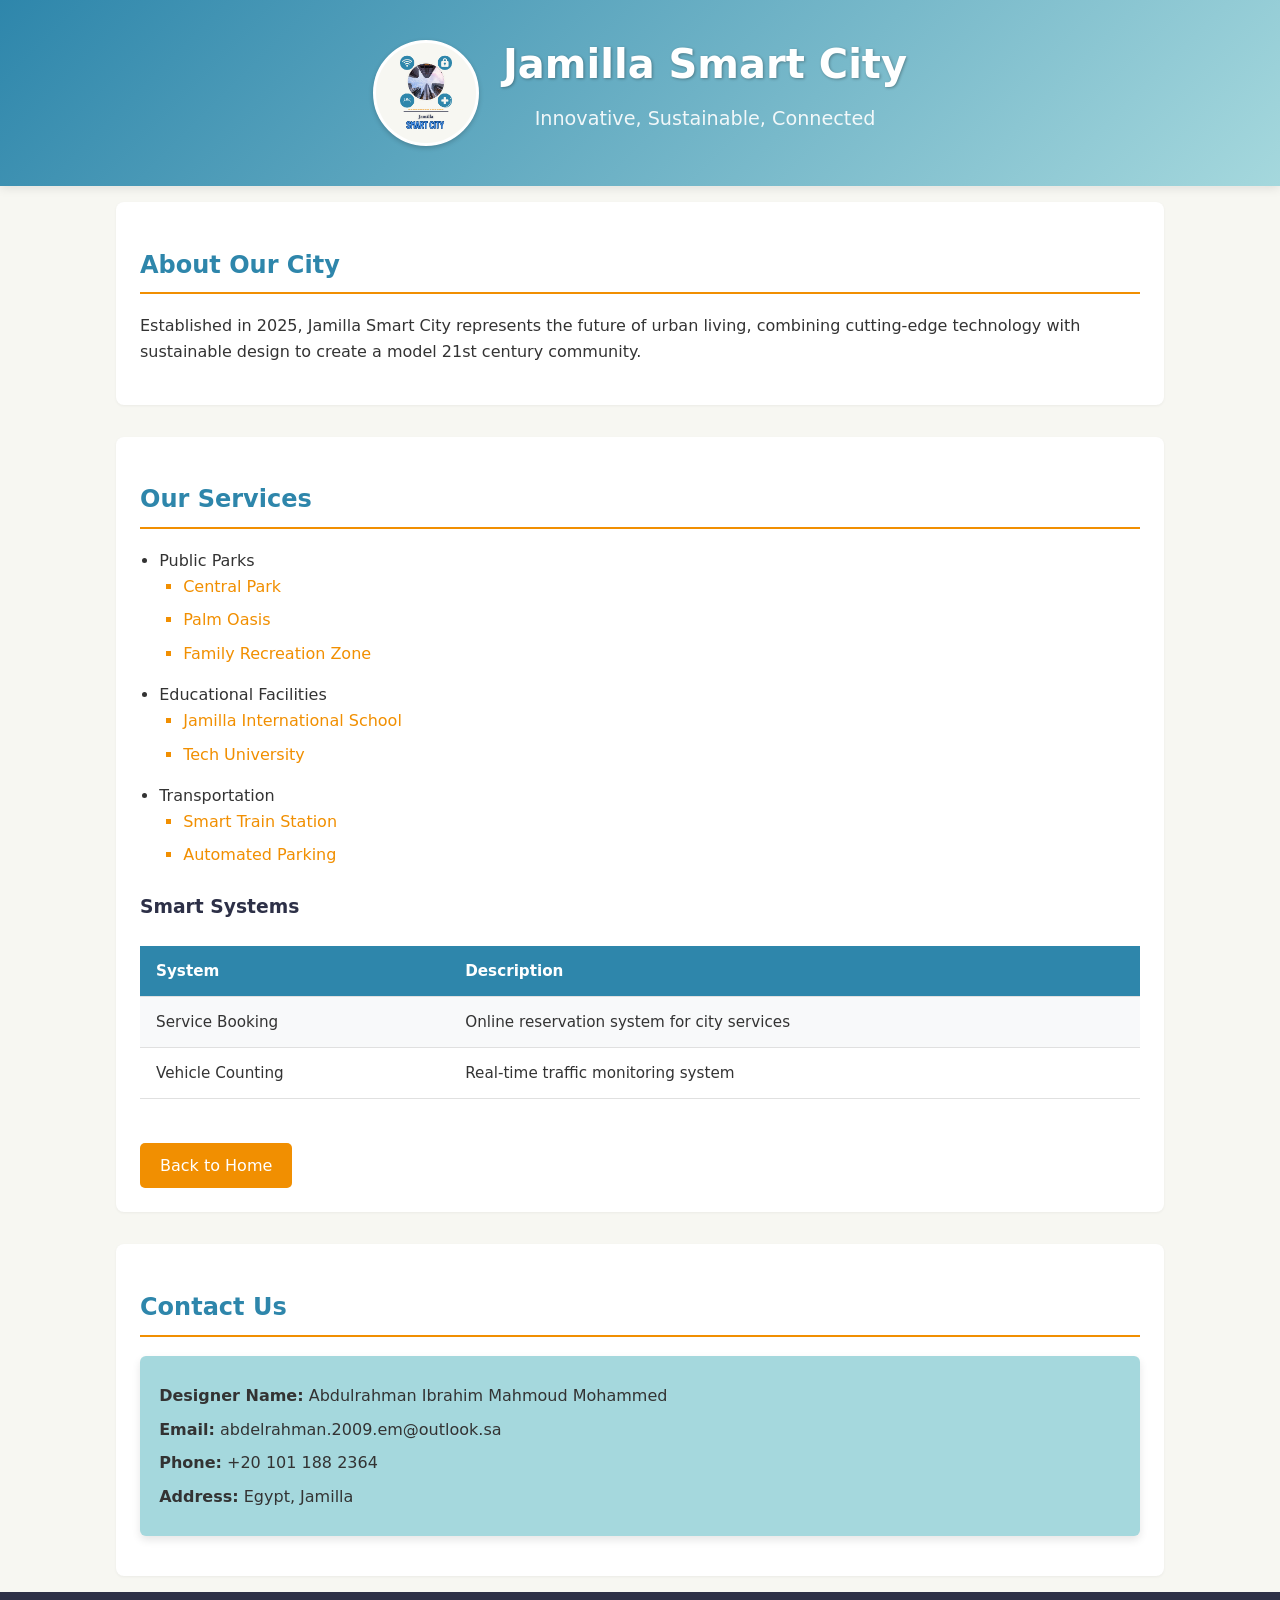
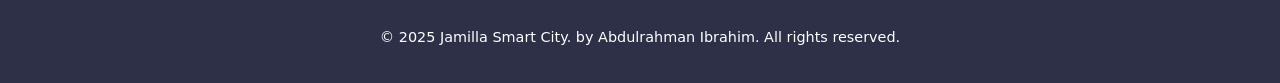
<file: index.html>
<!DOCTYPE html>
<html lang="en">

<head>
    <meta charset="UTF-8">
    <meta name="viewport" content="width=device-width, initial-scale=1.0">
    <title>Jamilla Smart City</title>
    <link rel="stylesheet" href="CSS/citypage.css">
</head>

<body>
    <header id="top">
        <div class="logo-container">
            <img src="image/logo.png" alt="Jamilla Smart City Logo" class="logo">
            <div class="title-container">
                <h1>Jamilla Smart City</h1>
                <p class="tagline">Innovative, Sustainable, Connected</p>
            </div>
        </div>
    </header>

    <section class="about">
        <h2>About Our City</h2>
        <p>Established in 2025, Jamilla Smart City represents the future of urban living, combining cutting-edge
            technology with sustainable design to create a model 21st century community.</p>
    </section>

    <section class="services">
        <h2>Our Services</h2>
        <ul class="services-list">
            <li>Public Parks
                <ul>
                    <li>Central Park</li>
                    <li>Palm Oasis</li>
                    <li>Family Recreation Zone</li>
                </ul>
            </li>
            <li>Educational Facilities
                <ul>
                    <li>Jamilla International School</li>
                    <li>Tech University</li>
                </ul>
            </li>
            <li>Transportation
                <ul>
                    <li>Smart Train Station</li>
                    <li>Automated Parking</li>
                </ul>
            </li>
        </ul>

        <h3>Smart Systems</h3>
        <table class="smart-systems">
            <tr>
                <th>System</th>
                <th>Description</th>
            </tr>
            <tr>
                <td>Service Booking</td>
                <td>Online reservation system for city services</td>
            </tr>
            <tr>
                <td>Vehicle Counting</td>
                <td>Real-time traffic monitoring system</td>
            </tr>
        </table>
        <a href="#" class="btn-link">Back to Home</a>
    </section>

    <section class="contact">
        <h2>Contact Us</h2>
        <div class="contact-info">
            <p><strong>Designer Name:</strong> Abdulrahman Ibrahim Mahmoud Mohammed</p>
            <p><strong>Email:</strong> abdelrahman.2009.em@outlook.sa</p>
            <p><strong>Phone:</strong> +20 101 188 2364</p>
            <p><strong>Address:</strong> Egypt, Jamilla</p>
        </div>
    </section>

    <footer>
        <p>&copy; 2025 Jamilla Smart City. by Abdulrahman Ibrahim. All rights reserved.</p>
    </footer>
</body>

</html>
</file>
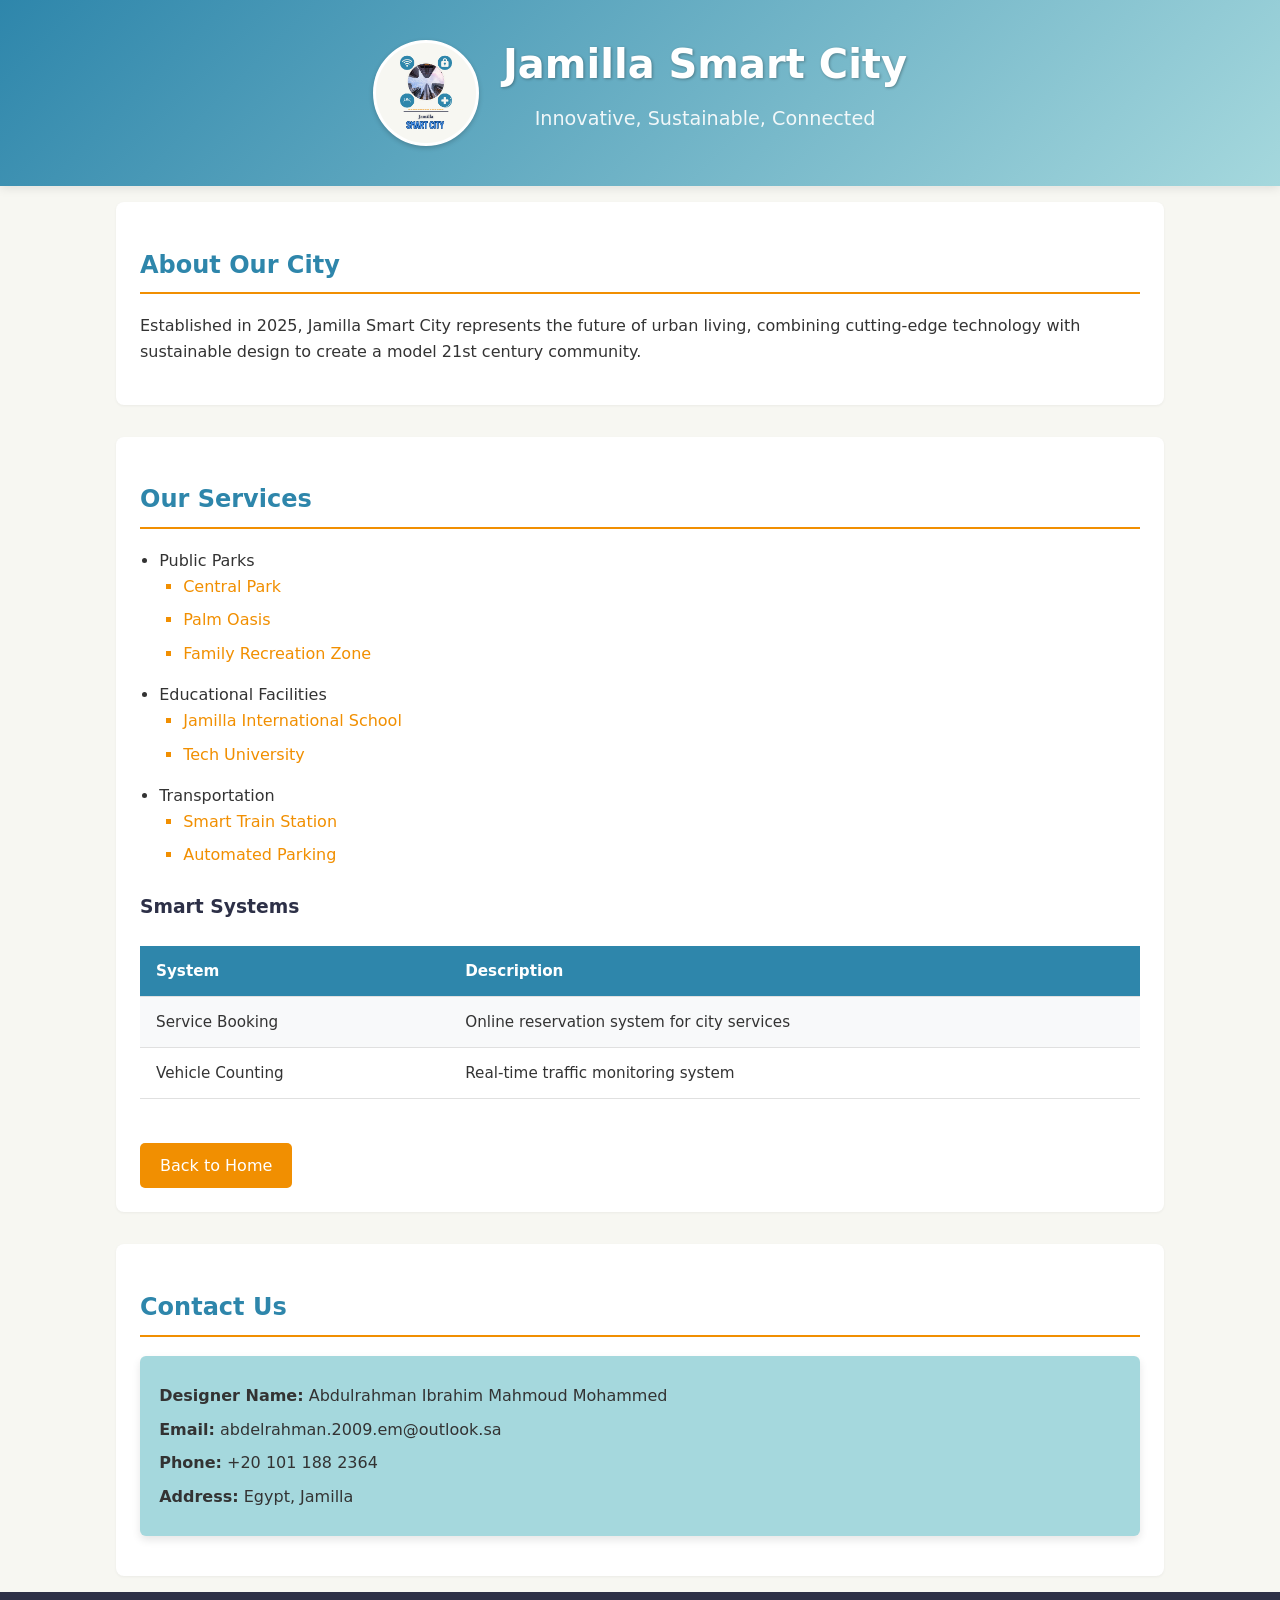
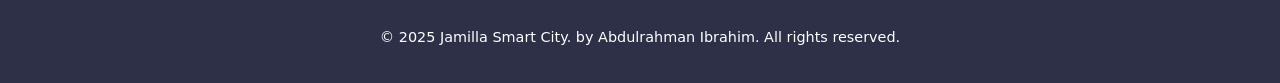
<file: citypage.html>
<!DOCTYPE html>
<html lang="en">

<head>
    <meta charset="UTF-8">
    <meta name="viewport" content="width=device-width, initial-scale=1.0">
    <title>Jamilla Smart City</title>
    <link rel="stylesheet" href="CSS/citypage.css">
</head>

<body>
    <header id="top">
        <div class="logo-container">
            <img src="image/logo.png" alt="Jamilla Smart City Logo" class="logo">
            <div class="title-container">
                <h1>Jamilla Smart City</h1>
                <p class="tagline">Innovative, Sustainable, Connected</p>
            </div>
        </div>
    </header>

    <section class="about">
        <h2>About Our City</h2>
        <p>Established in 2025, Jamilla Smart City represents the future of urban living, combining cutting-edge
            technology with sustainable design to create a model 21st century community.</p>
    </section>

    <section class="services">
        <h2>Our Services</h2>
        <ul class="services-list">
            <li>Public Parks
                <ul>
                    <li>Central Park</li>
                    <li>Palm Oasis</li>
                    <li>Family Recreation Zone</li>
                </ul>
            </li>
            <li>Educational Facilities
                <ul>
                    <li>Jamilla International School</li>
                    <li>Tech University</li>
                </ul>
            </li>
            <li>Transportation
                <ul>
                    <li>Smart Train Station</li>
                    <li>Automated Parking</li>
                </ul>
            </li>
        </ul>

        <h3>Smart Systems</h3>
        <table class="smart-systems">
            <tr>
                <th>System</th>
                <th>Description</th>
            </tr>
            <tr>
                <td>Service Booking</td>
                <td>Online reservation system for city services</td>
            </tr>
            <tr>
                <td>Vehicle Counting</td>
                <td>Real-time traffic monitoring system</td>
            </tr>
        </table>
        <a href="#" class="btn-link">Back to Home</a>
    </section>

    <section class="contact">
        <h2>Contact Us</h2>
        <div class="contact-info">
            <p><strong>Designer Name:</strong> Abdulrahman Ibrahim Mahmoud Mohammed</p>
            <p><strong>Email:</strong> abdelrahman.2009.em@outlook.sa</p>
            <p><strong>Phone:</strong> +20 101 188 2364</p>
            <p><strong>Address:</strong> Egypt, Jamilla</p>
        </div>
    </section>

    <footer>
        <p>&copy; 2025 Jamilla Smart City. by Abdulrahman Ibrahim. All rights reserved.</p>
    </footer>
</body>

</html>
</file>
<file: CSS/citypage.css>
html {
  scroll-behavior: smooth;
}

:root { /*  بدل الألوان العادية عشان أختار من باليت الألوان بتاعت اللوجو وعامل بس كد مسميات مختلفة بدل الـ built in*/
  --main-blue: #2E86AB; 
  --light-blue: #A5D8DD;
  --accent-orange:#f18f01;
  --dark-blue: #2D3047;
  --off-white: #F7F7F2;
  --pure-white: #FFFFFF;
  --text-dark: #333333;
  --text-light: #FFFFFF;
}

body {
  font-family: 'Segoe UI', system-ui, sans-serif;
  background-color: var(--off-white);
  color: var(--text-dark);
  margin: 0;
  padding: 0;
  line-height: 1.6;
  min-height: 100vh;
  display: flex;
  flex-direction: column;
}

header {
  background: linear-gradient(135deg, var(--main-blue), var(--light-blue)); /* تدرج للألوان عشان المظهر */
  color: var(--text-light);
  padding: 2rem 1rem;
  text-align: center;
  box-shadow: 0 2px 10px rgba(0, 0, 0, 0.1);
}

.logo-container {
  display: flex;
  align-items: center;
  justify-content: center;
  gap: 1.5rem;
  flex-wrap: wrap;
  max-width: 1200px;
  margin: 0 auto;
}

.logo {
  width: 100px;
  height: 100px;
  border: 3px solid var(--pure-white);
  border-radius: 100%;
  object-fit: contain;
  box-shadow: 0 2px 5px rgba(0, 0, 0, 0.2);
  background-color: #FFFFFF;
}

.title-container h1 {
  margin: 0;
  font-size: clamp(1.8rem, 4vw, 2.5rem);
  text-shadow: 1px 1px 3px rgba(0, 0, 0, 0.3);
}

.tagline {
  font-size: clamp(1rem, 2vw, 1.2rem);
  opacity: 0.9;
  margin-top: 0.5rem;
}

section {
  padding: 1.5rem;
  margin: 1rem auto;
  max-width: 1000px;
  width: 90%;
  background-color: var(--pure-white);
  border-radius: 8px;
  box-shadow: 0 1px 3px rgba(0, 0, 0, 0.05);
}

h2 {
  color: var(--main-blue);
  border-bottom: 2px solid var(--accent-orange);
  padding-bottom: 0.5rem;
  margin-bottom: 1.2rem;
  font-size: 1.5rem;
}

h3 {
  color: var(--dark-blue);
  margin: 1.5rem 0 1rem;
}

.services-list {
  padding-left: 1.2rem;
}

.services-list > li {
  margin-bottom: 1rem;
  font-weight: 500;
}

.services-list ul {
  padding-left: 1.5rem;
  list-style-type: square;
  color: var(--accent-orange);
  font-weight: normal;
}

.services-list ul li {
  margin-bottom: 0.5rem;
}

.smart-systems {
  width: 100%;
  border-collapse: collapse;
  margin: 1.5rem 0;
  font-size: 0.95rem;
  white-space: nowrap; /* تحسين على الموبايل */
}

.smart-systems th,
.smart-systems td {
  padding: 0.8rem 1rem;
  text-align: left;
  border-bottom: 1px solid #e0e0e0;
}

.smart-systems th {
  background-color: var(--main-blue);
  color: var(--text-light);
  font-weight: 600;
}

.smart-systems tr:nth-child(even) {
  background-color: #f8f9fa;
}

.smart-systems tr:hover {
  background-color: #e9f7fb;
}

.contact-info {
  background-color: var(--light-blue);
  padding: 1.2rem;
  border-radius: 6px;
  margin-bottom: 1rem;
  box-shadow: 0 4px 8px rgba(0, 0, 0, 0.1);
}

.contact-info p {
  margin: 0.5rem 0;
}


.btn-link {
  display: inline-block;
  padding: 10px 20px;
  background-color: var(--accent-orange);
  color: white;
  border-radius: 5px;
  text-decoration: none;
  transition: all 0.3s ease;
  margin-top: 20px;
}
.btn-link:hover,
.btn-link:focus {
  background-color: #e67e00;
  transform: translateY(-4px);
  box-shadow: 0 4px 8px rgba(0,0,0,0.1);
  outline: none;
}

.home-link, .deci-link {
  display: inline-block;
  padding: 10px 20px;
  background-color: var(--accent-orange);
  color: white;
  border-radius: 5px;
  text-decoration: none;
  transition: all 0.3s ease;
  margin-top: 20px;
}
.home-link:hover,
.home-link:focus,
.deci-link:hover,
.deci-link:focus {
  background-color: #e67e00;
  transform: translateY(-4px);
  box-shadow: 0 4px 8px rgba(0,0,0,0.1);
  outline: none;
}

footer {
  background-color: var(--dark-blue);
  color: var(--text-light);
  text-align: center;
  padding: 1.2rem;
  margin-top: auto;
  font-size: 0.9rem;
}

/* عشان شاشة تلفوني صغيره بأمانة */
@media (max-width: 768px) {
  .logo-container {
    flex-direction: column;
    gap: 1rem;
  }

  section {
    padding: 1.2rem;
    width: 85%;
  }

  .smart-systems {
    font-size: 0.85rem;
  }

  .smart-systems th,
  .smart-systems td {
    padding: 0.6rem;
  }
}

@media (max-width: 480px) {
  header {
    padding: 1.5rem 1rem;
  }

  .logo {
    width: 80px;
    height: 80px;
  }

  .services-list ul {
    padding-left: 1rem;
  }

  .smart-systems {
    display: block;
    overflow-x: auto;
  }
}
</file>
